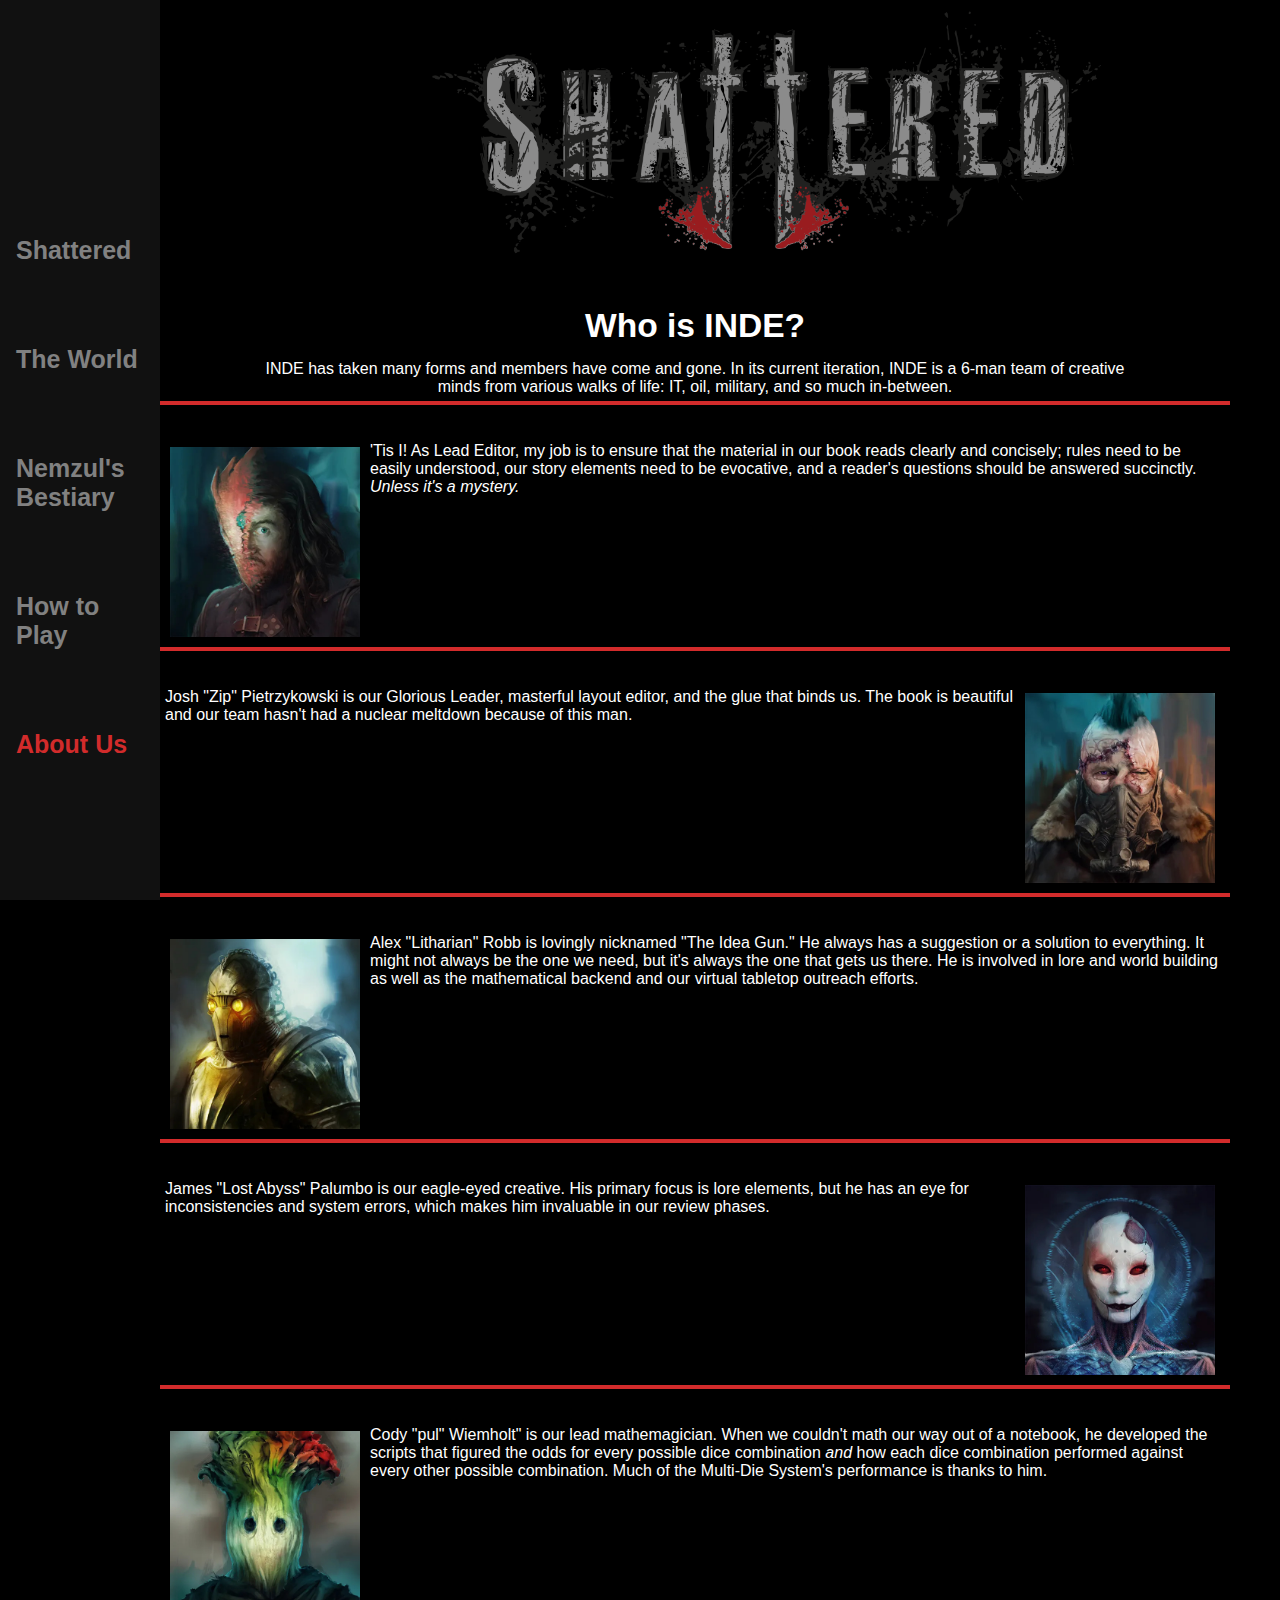
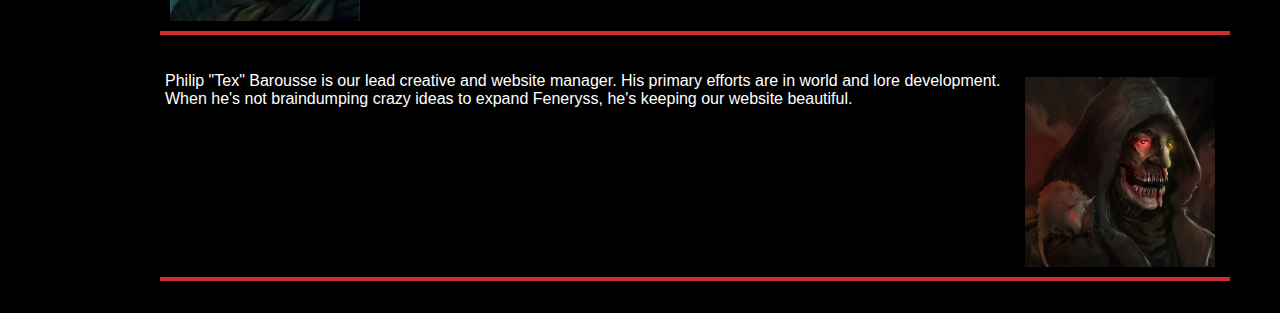
<file: aboutus.html>
<!DOCTYPE html>
<html lang="en">
<head>
  <!--Assignment: CSCI Unit 2 Assignment 1
    Date: 31 OCT 21
    Name: Cory Conrad
    Description: A webpage pitching the TTRPG, Shattered. 5 pages, including .
  -->
    <meta charset="UTF-8">
    <meta name="viewport" content="width=device-width, initial-scale=1">
    <title>CSCI 434: Shattered</title>

<!-- import css-->
    <link rel="stylesheet" type="text/css" href="styles.css">
    
</head>
  
<body>
<!-- this is the lefthand navigation bar, which highlights the active page-->
    <div class="sidenav">
		<div class="sidenav-container">
			<a href="index.html">Shattered</a>
			<a href="feneryss.html">The World</a>
			<a href="nemzul.html">Nemzul's Bestiary</a>
			<a href="howtoplay.html">How to Play</a>
			<a class="active" href="aboutus.html">About Us</a>
		</div>
	</div>

<!--main class separates the main body of the page from the navbar -->
	<div class="main">
		  <img class="logo" src="shattered_small.png">
		<br>

        <h1 class="world-header">
            Who is INDE?
        </h1>
        <p class="INDE-intro">
            INDE has taken many forms and members have come and gone. In its current iteration, INDE is a 6-man team of creative minds from various walks of life: IT, oil, military, and so much in-between.
        </p>
        <br>
<!--Introduce the team with images and text alternating sides and red borders in between.-->
        
        <p class="text-right">
            <img class="dev-left" src="dev-conrad.jpg">
            'Tis I! As Lead Editor, my job is to ensure that the material in our book reads clearly and concisely; rules need to be easily understood, our story elements need to be evocative, and a reader's questions should be answered succinctly. <i>Unless it's a mystery.</i>
        </p>
        <br>
        
        <p class="text-left">
            <img class="dev-right" src="dev-zip.jpg">
            Josh "Zip" Pietrzykowski is our Glorious Leader, masterful layout editor, and the glue that binds us. The book is beautiful and our team hasn't had a nuclear meltdown because of this man.
        </p>
        <br>
        
        <p class="text-right">
            <img class="dev-left" src="dev-lith.jpg">
            Alex "Litharian" Robb is lovingly nicknamed "The Idea Gun." He always has a suggestion or a solution to everything. It might not always be the one we need, but it's always the one that gets us there. He is involved in lore and world building as well as the mathematical backend and our virtual tabletop outreach efforts.
        </p>
        <br>
        
        <p class="text-left">
            <img class="dev-right" src="dev-lost.jpg">
            James "Lost Abyss" Palumbo is our eagle-eyed creative. His primary focus is lore elements, but he has an eye for inconsistencies and system errors, which makes him invaluable in our review phases.
        </p>
        <br>
        
        <p class="text-right">
            <img class="dev-left" src="dev-pul.jpg">
            Cody "pul" Wiemholt" is our lead mathemagician. When we couldn't math our way out of a notebook, he developed the scripts that figured the odds for every possible dice combination <i>and</i> how each dice combination performed against every other possible combination. Much of the Multi-Die System's performance is thanks to him.
        </p>
        <br>
        
        <p class="text-left">
            <img class="dev-right" src="dev-tex.jpg">
            Philip "Tex" Barousse is our lead creative and website manager. His primary efforts are in world and lore development. When he's not braindumping crazy ideas to expand Feneryss, he's keeping our website beautiful.
        </p>
        <br>
        
    </div>
</body>

</html>
</file>
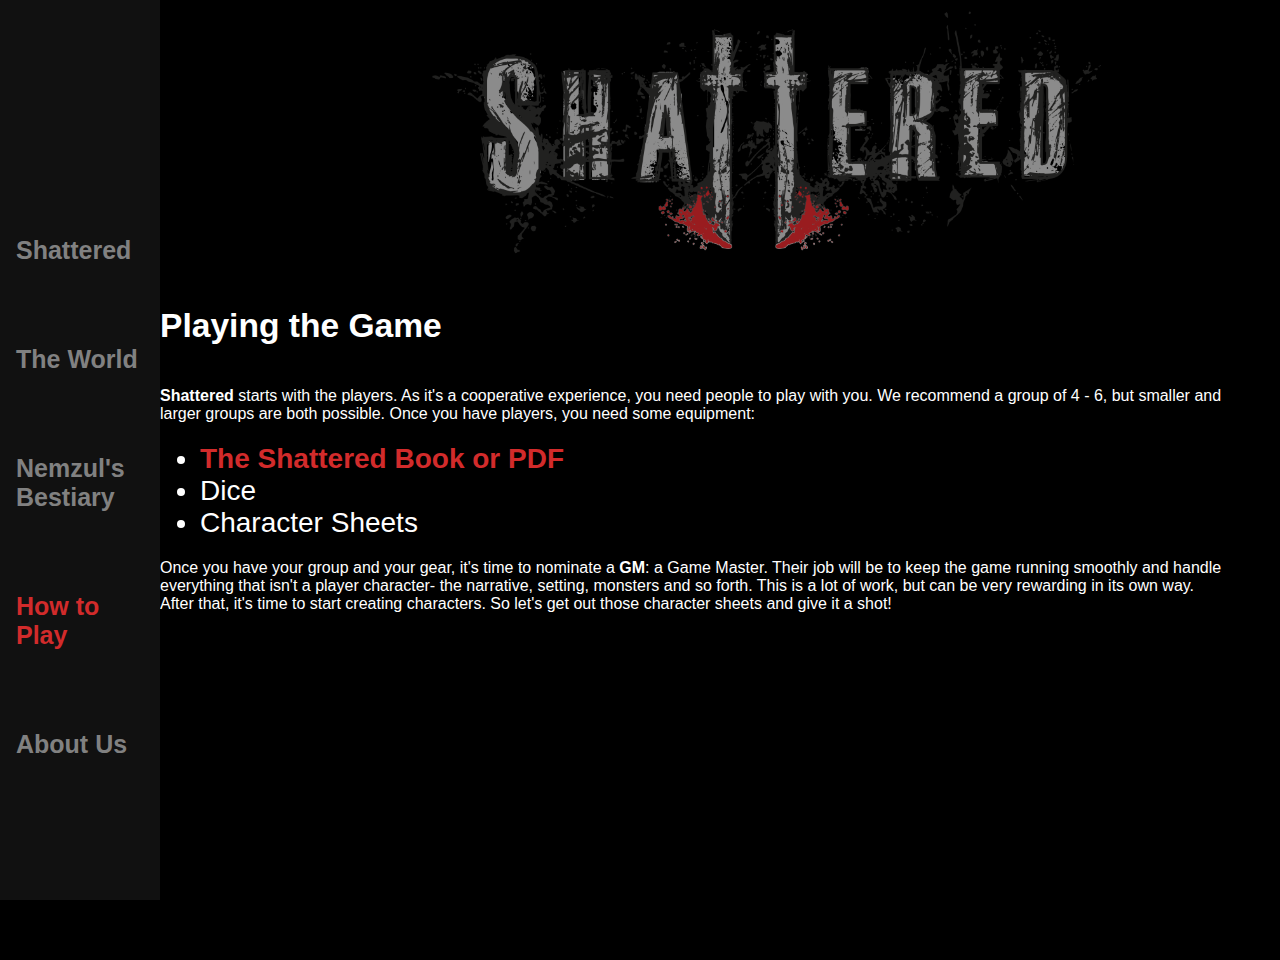
<file: howtoplay.html>
<!DOCTYPE html>
<html lang="en">
  <head>
  <!--Assignment: CSCI Unit 2 Assignment 1
    Date: 24 OCT 21
    Name: Cory Conrad
    Description: A webpage pitching the TTRPG, Shattered. 3 active pages, 5 total pages. -->
	
    <meta charset="UTF-8">
    <meta name="viewport" content="width=device-width, initial-scale=1">
    <title>CSCI 434: Shattered</title>
	
<!-- import css -->
    <link rel="stylesheet" type="text/css" href="styles.css">
    
  </head>
  
  <body>
<!-- this is the lefthand navigation bar, which highlights the active page-->
    <div class="sidenav">
		<div class="sidenav-container">
			<a href="index.html">Shattered</a>
			<a href="feneryss.html">The World</a>
			<a href="nemzul.html">Nemzul's Bestiary</a>
			<a class="active" href="howtoplay.html">How to Play</a>
			<a href="aboutus.html">About Us</a>
		</div>
	</div>
<!--main class separates the main body of the page from the navbar -->
	<div class="main">
		  <img class="logo" src="shattered_small.png">
		<br>
		<h1>
			Playing the Game
		</h1>
		<br>
		<p>
			<b>Shattered</b> starts with the players. As it's a cooperative experience, you need people to play with you.
			We recommend a group of 4 - 6, but smaller and larger groups are both possible. Once you have players, you need 
			some equipment:
		</p>
			<ul>
				<li><a href="https://shop.neverdarkenough.com/">The Shattered Book or PDF</a></li>
				<li><a>Dice</a></li>
				<li><a>Character Sheets</a></li>
			</ul>
		<p>
			Once you have your group and your gear, it's time to nominate a <b>GM</b>: a Game Master. Their job will be to 
			keep the game running smoothly and handle everything that isn't a player character- the narrative, setting, monsters
			and so forth. This is a lot of work, but can be very rewarding in its own way. 
			<br>
			After that, it's time to start creating characters. So let's get out those character sheets and give it a shot!
		</p>
		<br>
<!--embeds YT video explaining character creation -->
		<iframe align=center width=420 height=315
			src="https://www.youtube.com/embed/IFthudF8x1U">
		</iframe>
		
		
		
	</div>
  </body>
  
</html>
</file>
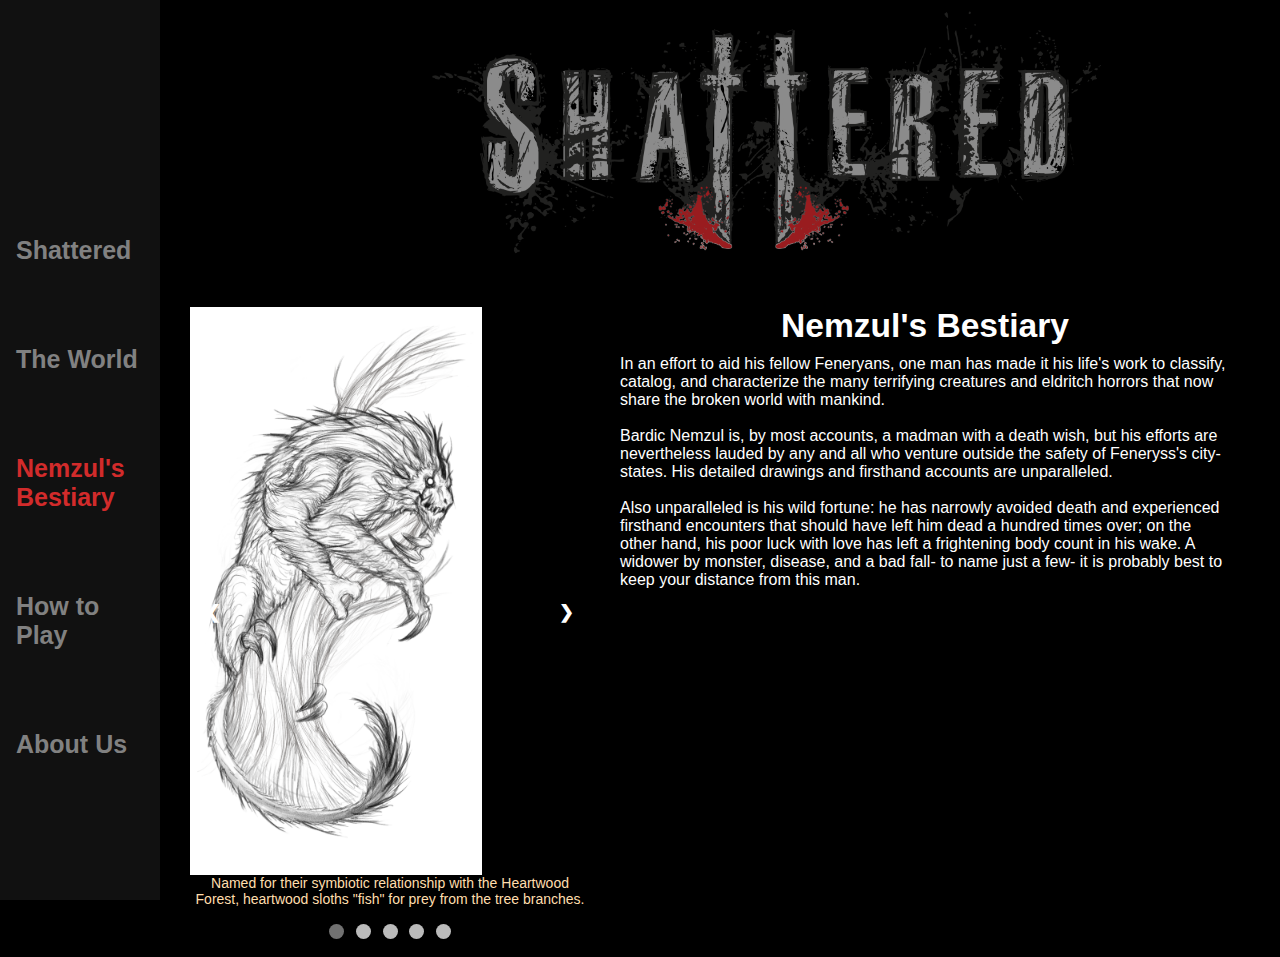
<file: nemzul.html>
<!DOCTYPE html>
<html lang="en">
  <head>
  <!--Assignment: CSCI Unit 2 Assignment 1
    Date: 31 OCT 21
    Name: Cory Conrad
    Description: A webpage pitching the TTRPG, Shattered. 5 pages, including .
  -->
    <meta charset="UTF-8">
    <meta name="viewport" content="width=device-width, initial-scale=1">
    <title>CSCI 434: Shattered</title>

<!-- import css-->
    <link rel="stylesheet" type="text/css" href="styles.css">
    
  </head>
  
  <body>
<!-- this is the lefthand navigation bar, which highlights the active page-->
    <div class="sidenav">
		<div class="sidenav-container">
			<a href="index.html">Shattered</a>
			<a href="feneryss.html">The World</a>
			<a class="active" href="nemzul.html">Nemzul's Bestiary</a>
			<a href="howtoplay.html">How to Play</a>
			<a href="aboutus.html">About Us</a>
		</div>
	</div>

<!--main class separates the main body of the page from the navbar -->
	<div class="main">
        <img class="logo" src="shattered_small.png">
		<br>
        
<!-- Slideshow container -->
        <div class="monster-slideshow">

<!-- Monster slides with captions -->
          <div class="monster-slides fade">
            <img src="MSTR%20-%20HeartwoodSloth.png">
            <div class="text">Named for their symbiotic relationship with the Heartwood Forest, heartwood sloths "fish" for prey from the tree branches.</div>
          </div>

          <div class="monster-slides fade">
            <img src="MSTR%20-%20Chirshun.png">
            <div class="text">Formerly sentient, Chirshun now prowl their burrows half-mad and keenly aware of their loss.</div>
          </div>
            
          <div class="monster-slides fade">
            <img src="MSTR%20-%20Spinewretch.png">
            <div class="text">A spinewretch begins its life cycle the size of an adult hand, but fully grown they are capable of swallowing a person whole.</div>
          </div>
          
          <div class="monster-slides fade">
            <img src="MSTR%20-%20Hangel.jpg">
            <div class="text">Hangels are remnants, creatures from Ragnarok's realm. For reasons unknown, they collect the hands of other species and sew them into great wings.</div>
          </div>
            
          <div class="monster-slides fade">
            <img src="MSTR%20-%20Annalis%20Misellus.jpg">
            <div class="text"> Annalis Misellus is said to steal its victims' eyes to learn what they have seen. Rumors claim a sufficient offering of knowledge could elude this grim fate.</div>
          </div>

<!-- Next and previous buttons to move between slides -->
          <a class="prev" onclick="plusSlides(-1)">&#10094;</a>
          <a class="next" onclick="plusSlides(1)">&#10095;</a>
          
<!-- The slideshow dots -->
          <div style="text-align:center">
              <span class="dot" onclick="currentSlide(1)"></span> 
              <span class="dot" onclick="currentSlide(2)"></span> 
              <span class="dot" onclick="currentSlide(3)"></span>
              <span class="dot" onclick="currentSlide(4)"></span>
              <span class="dot" onclick="currentSlide(5)"></span>
          </div>
        
        </div>
        <!--End of Slideshow container -->

        <h1 class="world-header">
            Nemzul's Bestiary
        </h1>
        <p>
            In an effort to aid his fellow Feneryans, one man has made it his life's work to classify, catalog, and characterize the many terrifying creatures and eldritch horrors that now share the broken world with mankind. 
            <br>
            <br>
            Bardic Nemzul is, by most accounts, a madman with a death wish, but his efforts are nevertheless lauded by any and all who venture outside the safety of Feneryss's city-states. His detailed drawings and firsthand accounts are unparalleled.
            <br>
            <br>
            Also unparalleled is his wild fortune: he has narrowly avoided death and experienced firsthand encounters that should have left him dead a hundred times over; on the other hand, his poor luck with love has left a frightening body count in his wake. A widower by monster, disease, and a bad fall- to name just a few- it is probably best to keep your distance from this man.
        </p>
    </div>
     
<!-- javascript required to run the slideshow and perform the fade transition -->    
    <script>
        var slideIndex = 1;
        showSlides(slideIndex);

        function plusSlides(n) {
          showSlides(slideIndex += n);
        }

        function currentSlide(n) {
          showSlides(slideIndex = n);
        }

        function showSlides(n) {
          var i;
          var slides = document.getElementsByClassName("monster-slides");
          var dots = document.getElementsByClassName("dot");
          if (n > slides.length) {slideIndex = 1}    
          if (n < 1) {slideIndex = slides.length}
          for (i = 0; i < slides.length; i++) {
              slides[i].style.display = "none";  
          }
          for (i = 0; i < dots.length; i++) {
              dots[i].className = dots[i].className.replace(" active", "");
          }
          slides[slideIndex-1].style.display = "block";  
          dots[slideIndex-1].className += " active";
        }
    </script>

  </body>
  
</html>
</file>
<file: styles.css>
/*
Coder: Cory Conrad
Date: 31 OCT 21
Description: CSS for Shattered Github
*/

/*default settings*/
* {
  margin: 0;
  padding: 0;
  border: none;
  font-family: Helvetica, sans-serif;
  box-sizing:border-box
}

/*default body settings*/
body {
  margin: 0;
  padding: 0;
  font-family: Helvetica, sans-serif;
  font-size: small;
  background-color: #000000;
  color: #ffffff;
}
  
h1 {
  text-align: left;
  font-family: Helvetica, sans-serif;
  font-weight: bold;
  font-size: larger;
  text-decoration: none;
  margin-top: 30px;
  margin-bottom: 10px;
}

/*center the first h1 on a page */
.world-header {
    text-align: center;
}

/*extra margin for the Apocalypse header on feneryss*/
.apocalypse {
    margin-bottom: 10px;
}

p {
  margin: 0px;
  font-size: medium;
  text-align: left;
  color: #FFFFFF;
}

/*intro para on aboutus, centered with heavy padding */
p.INDE-intro {
    text-align: center;
    border-bottom-style: solid;
    border-bottom-width: 4px;
    border-bottom-color: #D22B2B;
    padding: 5px 100px 5px 100px;
}

/*text left of a dev image on aboutus */
p.text-left{
    clear: right;
    overflow: auto;
    border-bottom-style: solid;
    border-bottom-width: 4px;
    border-bottom-color: #D22B2B;
    padding: 5px;
}

/*text right of a dev image on aboutus */
p.text-right{
    clear: left;
    overflow: auto;
    border-bottom-style: solid;
    border-bottom-width: 4px;
    border-bottom-color: #D22B2B;
    padding: 5px;
}

/*puts some space around an unordered list*/
ul {
	margin: 20px 40px;
}

/*default link appearance*/
a:link{
	color: #D22B2B;
	font-weight:bold;
	background-color: transparent;
	text-decoration: none;
}

/*visited links do not change*/
a:visited{
	color: #D22B2B;
	font-weight:bold;
	background-color: transparent;
	text-decoration: none;
}

/*links light up gold on hover*/
a:hover{
	color: gold;
	text-decoration: none;
	background-color: transparent;
}

/*default image settings*/
img {
  max-width: 100%;
  height: auto;
}

/*dev img floating left */
img.dev-left{
    float: left;
    padding: 5px 10px 5px 5px;
    height: 200px;
    width: auto;
}

/*dev img floating right */
img.dev-right{
    float: right;
    padding: 5px 10px 5px 5px;
    height: 200px;
    width: auto;
}

/*shattered banner settings*/
.logo{
	max-width: 90%;
    max-height: 30vh;
	height: auto;
	align: center;
	position: relative;
	left: 25%;
	padding-bottom: 0px 10px;
}

/*settings for sidebar space*/
.sidenav {
  height: 100%;
  width: 160px;
  position: fixed;
  z-index: 1;
  top: 0;
  left: 0;
  background-color: #111;
  overflow-x: hidden;
  padding-top: 20px;
}

/*container for sidebar options, used to position them*/
.sidenav-container{
  position: relative;
  top: 20%;
}

/*settings for sidebar options*/
.sidenav a {
  padding: 40px 8px 40px 16px;
  text-decoration: none;
  font-size: 25px;
  color: #818181;
  display: block;
}

/*special color for active page in sidebar*/
.sidenav a.active {
  color: #D22B2B;
}

/*hover effect only occurs on pages other than the active page*/
.sidenav a:hover:not(.active) {
  color: #f1f1f1;
}

/*spaces the main body of the page from the sidebar*/
.main {
  margin-left: 160px; /* Same as the width of the sidenav */
  margin-right: 50px;
  font-size: 28px;
}

/* slideshow container in feneryss*/
.feneryss-slideshow {
  max-height: 352px;
  max-width: 800px;
  float: right;
  position: relative;
  margin: 30px 30px 50px 30px;
}

/* Hide slideshow images by default */
.feneryss-slides {
  display: none;
  overflow: hidden;
}

/* resize images in feneryss slideshow and hide overflow */
.feneryss-slides img {
    max-width: 800px;
    max-height: 352px;
    overflow: hidden;
    width: 100%;
}

/*Slideshow container for monsters. Should have inverse measurements compared to the feneryss slides */
.monster-slideshow {
    height: 600px;
    width: 400px;
    float: left;
    position: relative;
    margin: 30px 30px 50px 30px;
}

/*hide monsters by default and hide overflow */
.monster-slides {
    display: none;
    overflow: hidden;
}

/* resize images and hide overflow */
.monster-slides img {
    align-items: center;
    max-width: 400px;
    max-height: 600px;
    overflow: hidden;
    height: 100%;
}

/* Next & previous buttons for slideshows */
.prev, .next {
  cursor: pointer;
  position: absolute;
  top: 50%;
  width: auto;
  margin-top: -22px;
  padding: 16px;
  color: white;
  font-weight: bold;
  font-size: 18px;
  transition: 0.6s ease;
  border-radius: 0 3px 3px 0;
  user-select: none;
}

/* Position next button on the right */
.next {
  right: 0;
  border-radius: 3px 0 0 3px;
}

/* On hover, add a black background color with a little bit see-through */
.prev:hover, .next:hover {
  background-color: rgba(0,0,0,0.8);
}

/* Caption text */
.text {
  color: navajowhite;
  font-size: 14px;
  background-color: black;
  position: absolute;
  bottom: 3px;
  width: 100%;
  text-align: center;
}

.monster-slides .text{
    bottom: 0px;
}

/* size and style settings for the navi-dots on the slideshow */
.dot {
  cursor: pointer;
  height: 15px;
  width: 15px;
  margin: 0 2px;
  background-color: #bbb;
  border-radius: 50%;
  display: inline-block;
  transition: background-color 0.6s ease;
}

/*lights up the dot when cursor hovers over it*/
.active, .dot:hover {
  background-color: #717171;
}

/* Fading animation for the slideshow transitions*/
.fade {
  -webkit-animation-name: fade;
  -webkit-animation-duration: 1.5s;
  animation-name: fade;
  animation-duration: 1.5s;
}

@-webkit-keyframes fade {
  from {opacity: .4} 
  to {opacity: 1}
}

@keyframes fade {
  from {opacity: .4} 
  to {opacity: 1}
} 

/*basic modification for small screens*/
@media screen and (max-height: 450px) {
  .sidenav {padding-top: 15px;}
  .sidenav a {font-size: 18px;}
}
</file>
